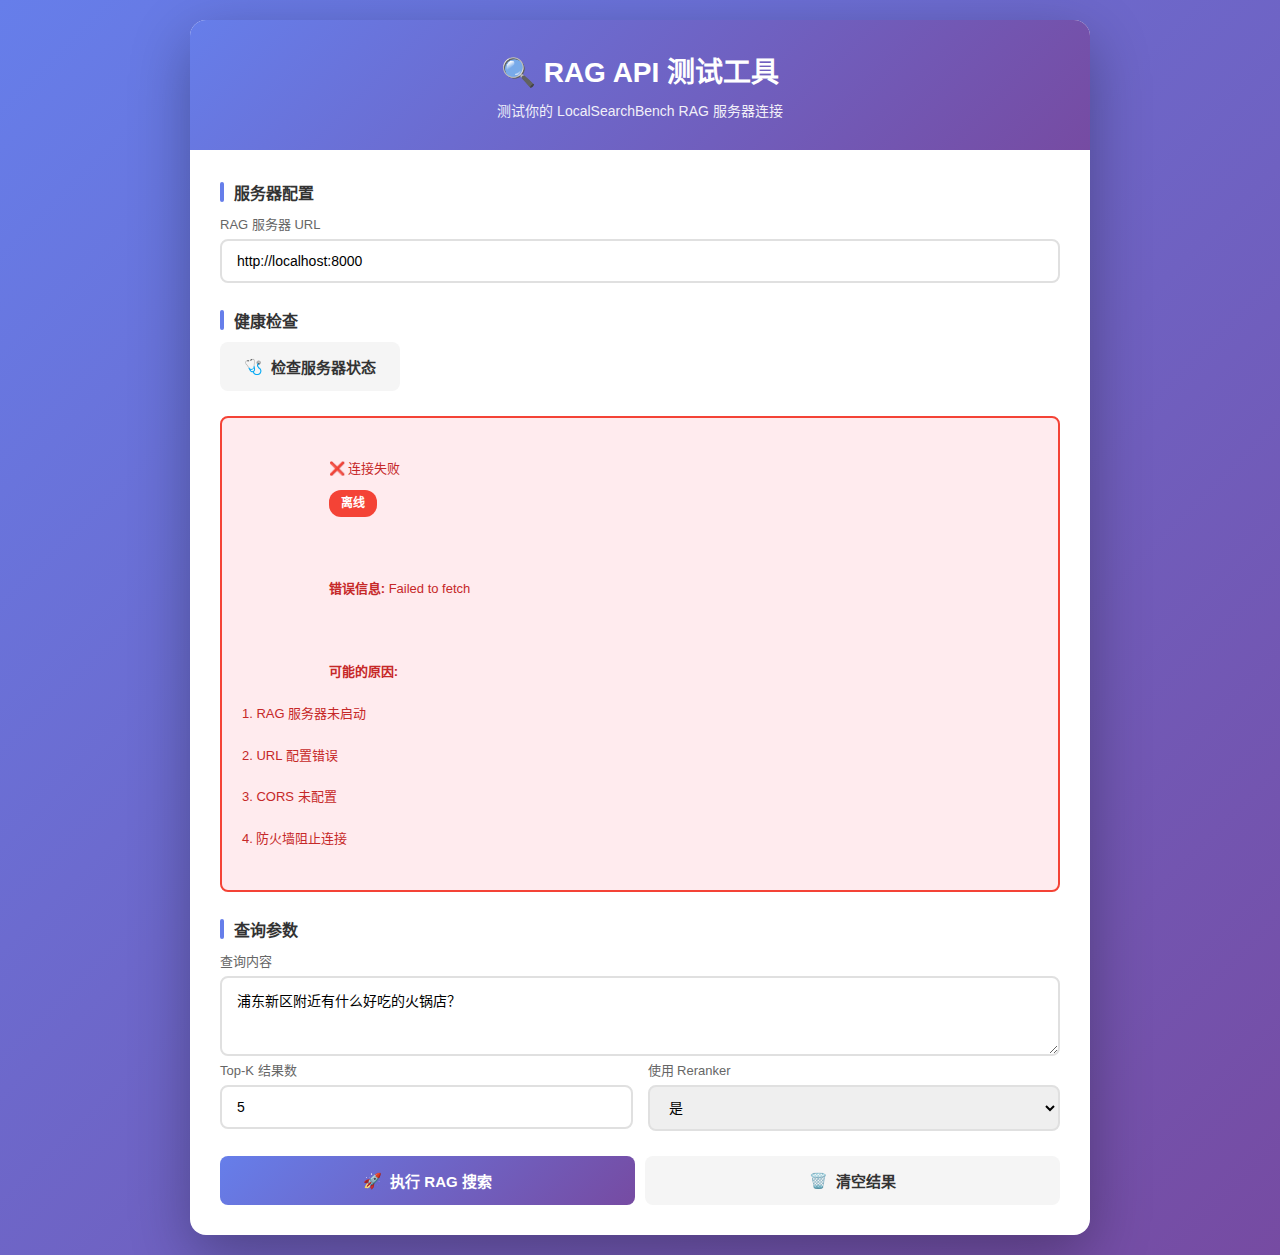
<file: test_api.html>
<!DOCTYPE html>
<html lang="zh-CN">
<head>
    <meta charset="UTF-8">
    <meta name="viewport" content="width=device-width, initial-scale=1.0">
    <title>RAG API 测试工具</title>
    <style>
        * {
            margin: 0;
            padding: 0;
            box-sizing: border-box;
        }
        
        body {
            font-family: -apple-system, BlinkMacSystemFont, 'Segoe UI', Roboto, 'Helvetica Neue', Arial, sans-serif;
            background: linear-gradient(135deg, #667eea 0%, #764ba2 100%);
            min-height: 100vh;
            padding: 20px;
        }
        
        .container {
            max-width: 900px;
            margin: 0 auto;
            background: white;
            border-radius: 16px;
            box-shadow: 0 20px 60px rgba(0, 0, 0, 0.3);
            overflow: hidden;
        }
        
        .header {
            background: linear-gradient(135deg, #667eea 0%, #764ba2 100%);
            color: white;
            padding: 30px;
            text-align: center;
        }
        
        .header h1 {
            font-size: 28px;
            margin-bottom: 10px;
        }
        
        .header p {
            opacity: 0.9;
            font-size: 14px;
        }
        
        .content {
            padding: 30px;
        }
        
        .section {
            margin-bottom: 25px;
        }
        
        .section-title {
            font-size: 16px;
            font-weight: 600;
            color: #333;
            margin-bottom: 10px;
            display: flex;
            align-items: center;
        }
        
        .section-title::before {
            content: '';
            display: inline-block;
            width: 4px;
            height: 20px;
            background: #667eea;
            margin-right: 10px;
            border-radius: 2px;
        }
        
        label {
            display: block;
            font-size: 13px;
            color: #666;
            margin-bottom: 6px;
            font-weight: 500;
        }
        
        input[type="text"],
        input[type="number"],
        textarea {
            width: 100%;
            padding: 12px 15px;
            border: 2px solid #e0e0e0;
            border-radius: 8px;
            font-size: 14px;
            transition: all 0.3s;
            font-family: inherit;
        }
        
        input:focus,
        textarea:focus {
            outline: none;
            border-color: #667eea;
            box-shadow: 0 0 0 3px rgba(102, 126, 234, 0.1);
        }
        
        textarea {
            resize: vertical;
            min-height: 80px;
        }
        
        .button-group {
            display: flex;
            gap: 10px;
            margin-top: 20px;
        }
        
        button {
            flex: 1;
            padding: 14px 24px;
            border: none;
            border-radius: 8px;
            font-size: 15px;
            font-weight: 600;
            cursor: pointer;
            transition: all 0.3s;
            display: flex;
            align-items: center;
            justify-content: center;
            gap: 8px;
        }
        
        .btn-primary {
            background: linear-gradient(135deg, #667eea 0%, #764ba2 100%);
            color: white;
        }
        
        .btn-primary:hover {
            transform: translateY(-2px);
            box-shadow: 0 10px 25px rgba(102, 126, 234, 0.3);
        }
        
        .btn-secondary {
            background: #f5f5f5;
            color: #333;
        }
        
        .btn-secondary:hover {
            background: #e0e0e0;
        }
        
        button:disabled {
            opacity: 0.5;
            cursor: not-allowed;
            transform: none !important;
        }
        
        .result-box {
            margin-top: 25px;
            padding: 20px;
            border-radius: 8px;
            font-size: 13px;
            line-height: 1.6;
            white-space: pre-wrap;
            word-wrap: break-word;
            max-height: 500px;
            overflow-y: auto;
        }
        
        .result-success {
            background: #e8f5e9;
            border: 2px solid #4caf50;
            color: #2e7d32;
        }
        
        .result-error {
            background: #ffebee;
            border: 2px solid #f44336;
            color: #c62828;
        }
        
        .result-info {
            background: #e3f2fd;
            border: 2px solid #2196f3;
            color: #1565c0;
        }
        
        .status-badge {
            display: inline-block;
            padding: 4px 12px;
            border-radius: 12px;
            font-size: 12px;
            font-weight: 600;
            margin-top: 10px;
        }
        
        .status-success {
            background: #4caf50;
            color: white;
        }
        
        .status-error {
            background: #f44336;
            color: white;
        }
        
        .spinner {
            border: 3px solid rgba(255, 255, 255, 0.3);
            border-top: 3px solid white;
            border-radius: 50%;
            width: 16px;
            height: 16px;
            animation: spin 0.8s linear infinite;
        }
        
        @keyframes spin {
            0% { transform: rotate(0deg); }
            100% { transform: rotate(360deg); }
        }
        
        .grid {
            display: grid;
            grid-template-columns: 1fr 1fr;
            gap: 15px;
        }
        
        @media (max-width: 600px) {
            .grid {
                grid-template-columns: 1fr;
            }
            
            .button-group {
                flex-direction: column;
            }
        }
    </style>
</head>
<body>
    <div class="container">
        <div class="header">
            <h1>🔍 RAG API 测试工具</h1>
            <p>测试你的 LocalSearchBench RAG 服务器连接</p>
        </div>
        
        <div class="content">
            <!-- Server Configuration -->
            <div class="section">
                <div class="section-title">服务器配置</div>
                <label for="serverUrl">RAG 服务器 URL</label>
                <input type="text" id="serverUrl" value="http://localhost:8000" placeholder="例如: http://localhost:8000">
            </div>
            
            <!-- Health Check -->
            <div class="section">
                <div class="section-title">健康检查</div>
                <button class="btn-secondary" onclick="checkHealth()">
                    <span>🩺</span>
                    <span>检查服务器状态</span>
                </button>
                <div id="healthResult"></div>
            </div>
            
            <!-- Query Parameters -->
            <div class="section">
                <div class="section-title">查询参数</div>
                
                <label for="query">查询内容</label>
                <textarea id="query" placeholder="例如: 浦东新区附近有什么好吃的火锅店？">浦东新区附近有什么好吃的火锅店？</textarea>
                
                <div class="grid">
                    <div>
                        <label for="topK">Top-K 结果数</label>
                        <input type="number" id="topK" value="5" min="1" max="100">
                    </div>
                    <div>
                        <label for="useReranker">使用 Reranker</label>
                        <select id="useReranker" style="width: 100%; padding: 12px 15px; border: 2px solid #e0e0e0; border-radius: 8px; font-size: 14px;">
                            <option value="true">是</option>
                            <option value="false">否</option>
                        </select>
                    </div>
                </div>
            </div>
            
            <!-- Actions -->
            <div class="button-group">
                <button class="btn-primary" id="searchBtn" onclick="runSearch()">
                    <span>🚀</span>
                    <span>执行 RAG 搜索</span>
                </button>
                <button class="btn-secondary" onclick="clearResults()">
                    <span>🗑️</span>
                    <span>清空结果</span>
                </button>
            </div>
            
            <!-- Results -->
            <div id="results"></div>
        </div>
    </div>
    
    <script>
        // Health Check
        async function checkHealth() {
            const serverUrl = document.getElementById('serverUrl').value.trim();
            const resultDiv = document.getElementById('healthResult');
            
            resultDiv.innerHTML = '<div class="result-box result-info">正在检查...</div>';
            
            try {
                const response = await fetch(`${serverUrl}/health`, {
                    method: 'GET',
                });
                
                if (!response.ok) {
                    throw new Error(`HTTP ${response.status}: ${response.statusText}`);
                }
                
                const data = await response.json();
                
                resultDiv.innerHTML = `
                    <div class="result-box result-success">
                        ✅ 服务器运行正常
                        <span class="status-badge status-success">在线</span>
                        <br><br>
                        <strong>响应内容:</strong>
                        <pre>${JSON.stringify(data, null, 2)}</pre>
                    </div>
                `;
            } catch (error) {
                resultDiv.innerHTML = `
                    <div class="result-box result-error">
                        ❌ 连接失败
                        <span class="status-badge status-error">离线</span>
                        <br><br>
                        <strong>错误信息:</strong> ${error.message}
                        <br><br>
                        <strong>可能的原因:</strong>
                        <br>1. RAG 服务器未启动
                        <br>2. URL 配置错误
                        <br>3. CORS 未配置
                        <br>4. 防火墙阻止连接
                    </div>
                `;
            }
        }
        
        // Run RAG Search
        async function runSearch() {
            const serverUrl = document.getElementById('serverUrl').value.trim();
            const query = document.getElementById('query').value.trim();
            const topK = parseInt(document.getElementById('topK').value);
            const useReranker = document.getElementById('useReranker').value === 'true';
            const resultDiv = document.getElementById('results');
            const searchBtn = document.getElementById('searchBtn');
            
            if (!query) {
                alert('请输入查询内容！');
                return;
            }
            
            // Show loading
            searchBtn.disabled = true;
            searchBtn.innerHTML = '<div class="spinner"></div><span>搜索中...</span>';
            resultDiv.innerHTML = '<div class="result-box result-info">正在执行 RAG 搜索...</div>';
            
            try {
                const requestBody = {
                    query: query,
                    top_k: topK,
                    use_reranker: useReranker,
                    generate_answer: true
                };
                
                console.log('Request:', requestBody);
                
                const startTime = Date.now();
                const response = await fetch(`${serverUrl}/api/v1/rag/search`, {
                    method: 'POST',
                    headers: {
                        'Content-Type': 'application/json',
                    },
                    body: JSON.stringify(requestBody)
                });
                const endTime = Date.now();
                const elapsed = ((endTime - startTime) / 1000).toFixed(2);
                
                if (!response.ok) {
                    const errorText = await response.text();
                    throw new Error(`HTTP ${response.status}: ${errorText}`);
                }
                
                const data = await response.json();
                console.log('Response:', data);
                
                // Format results
                let html = `<div class="result-box result-success">`;
                html += `<strong>✅ 搜索成功</strong> <span class="status-badge status-success">耗时 ${elapsed}s</span><br><br>`;
                
                // Retrieved documents
                if (data.retrieved_documents && data.retrieved_documents.length > 0) {
                    html += `<strong>📚 检索到的文档 (${data.retrieved_documents.length}):</strong><br>`;
                    data.retrieved_documents.slice(0, 5).forEach((doc, idx) => {
                        html += `<br>${idx + 1}. ${doc.title || doc.merchant_name || 'Untitled'}`;
                        html += ` (相似度: ${(doc.score || doc.similarity_score || 0).toFixed(3)})`;
                        if (doc.content || doc.description) {
                            html += `<br>   ${(doc.content || doc.description).substring(0, 100)}...`;
                        }
                    });
                    html += `<br>`;
                }
                
                // Generated answer
                if (data.generated_answer) {
                    html += `<br><strong>🤖 生成的答案:</strong><br>${data.generated_answer}`;
                }
                
                // Full response
                html += `<br><br><strong>📋 完整响应:</strong>`;
                html += `<pre>${JSON.stringify(data, null, 2)}</pre>`;
                html += `</div>`;
                
                resultDiv.innerHTML = html;
                
            } catch (error) {
                console.error('Error:', error);
                resultDiv.innerHTML = `
                    <div class="result-box result-error">
                        <strong>❌ 搜索失败</strong> <span class="status-badge status-error">错误</span>
                        <br><br>
                        <strong>错误信息:</strong> ${error.message}
                        <br><br>
                        <strong>排查步骤:</strong>
                        <br>1. 确认服务器正在运行（点击上方"检查服务器状态"）
                        <br>2. 检查浏览器控制台的详细错误
                        <br>3. 确认 API 端点正确: ${serverUrl}/api/v1/rag/search
                        <br>4. 检查 CORS 配置
                    </div>
                `;
            } finally {
                searchBtn.disabled = false;
                searchBtn.innerHTML = '<span>🚀</span><span>执行 RAG 搜索</span>';
            }
        }
        
        // Clear results
        function clearResults() {
            document.getElementById('healthResult').innerHTML = '';
            document.getElementById('results').innerHTML = '';
        }
        
        // Auto-check on load
        window.addEventListener('load', () => {
            setTimeout(checkHealth, 500);
        });
    </script>
</body>
</html>
</file>
